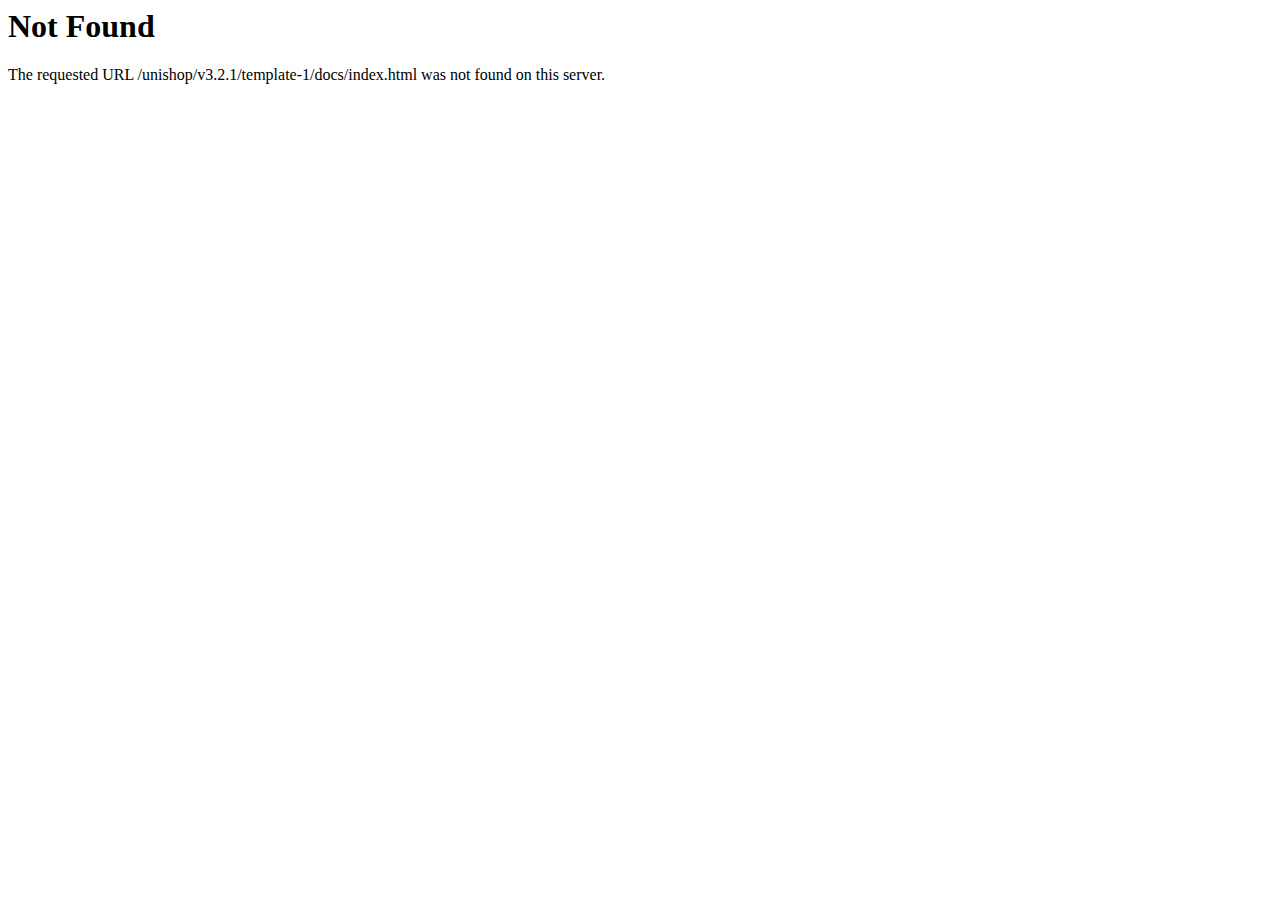
<file: docs/index.html>
<!DOCTYPE HTML PUBLIC "-//IETF//DTD HTML 2.0//EN">
<html><head>
<title>404 Not Found</title>
</head><body>
<h1>Not Found</h1>
<p>The requested URL /unishop/v3.2.1/template-1/docs/index.html was not found on this server.</p>
</body></html>
</file>
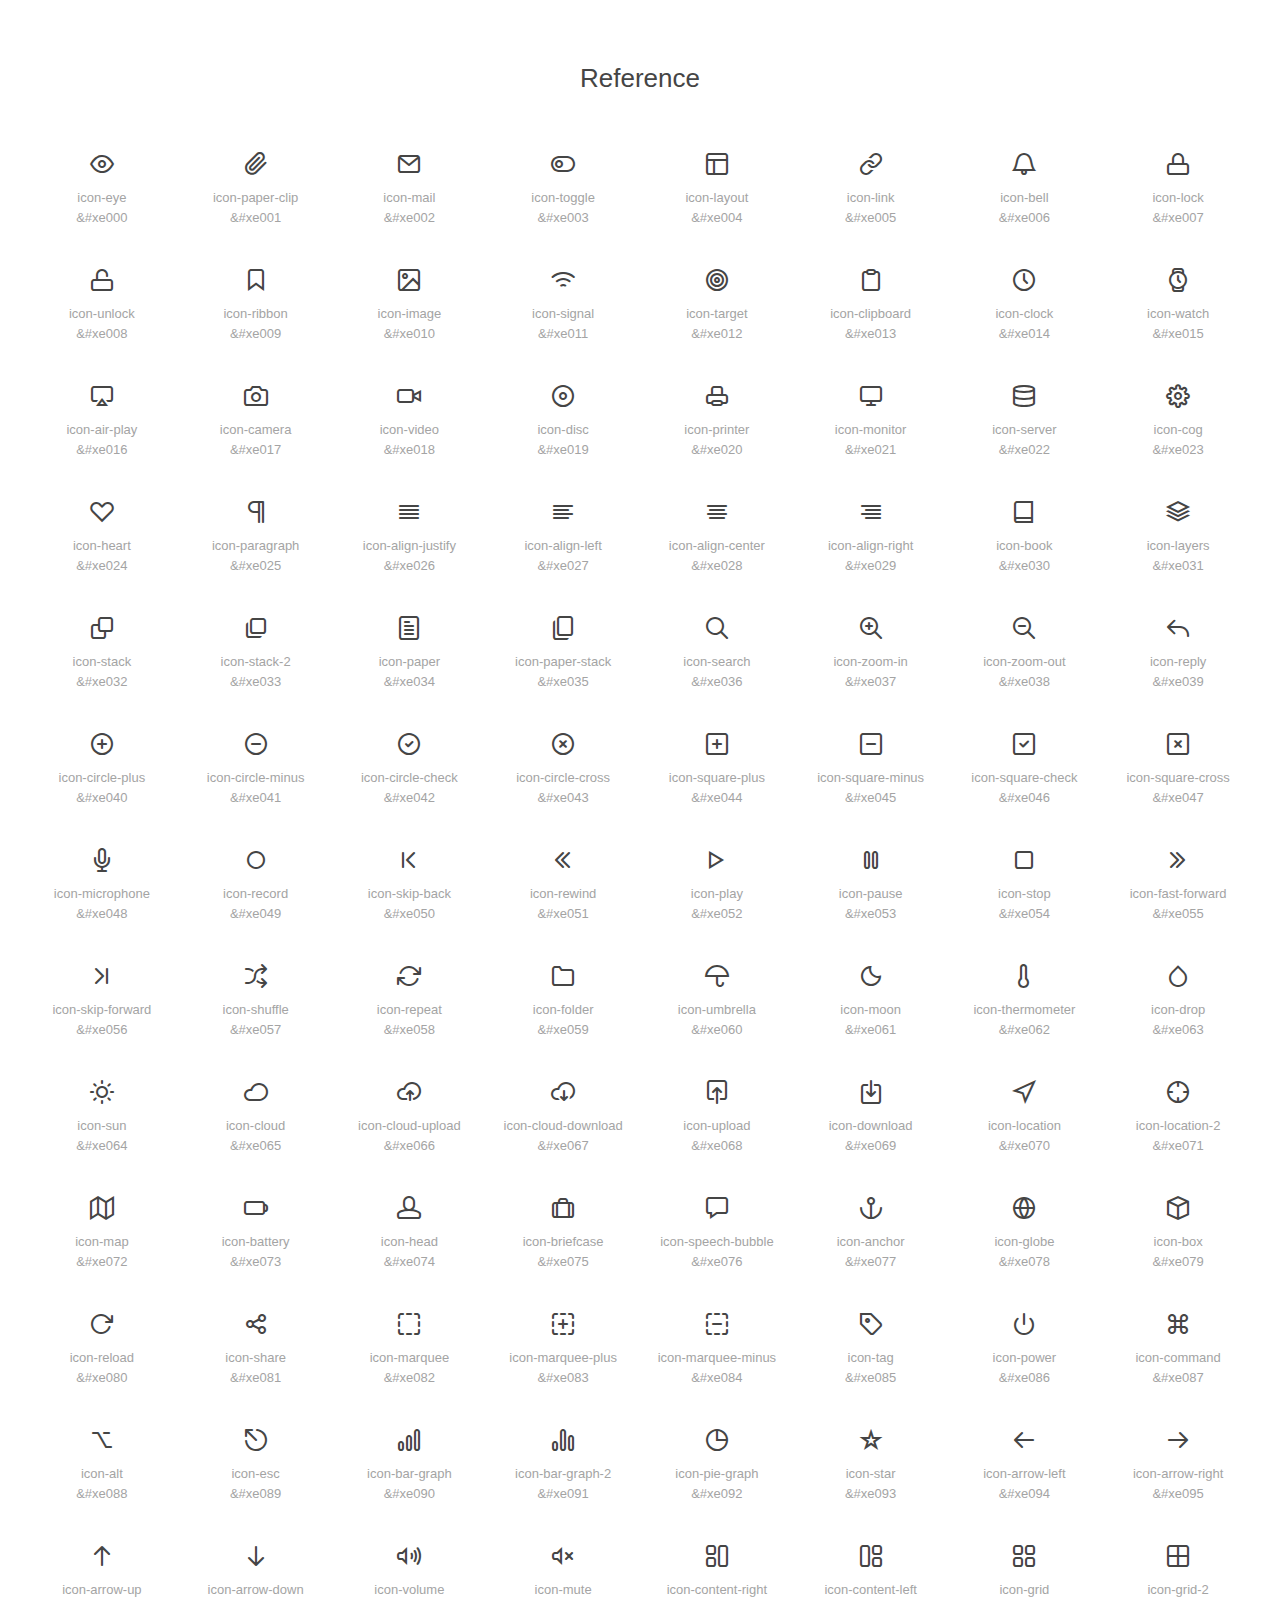
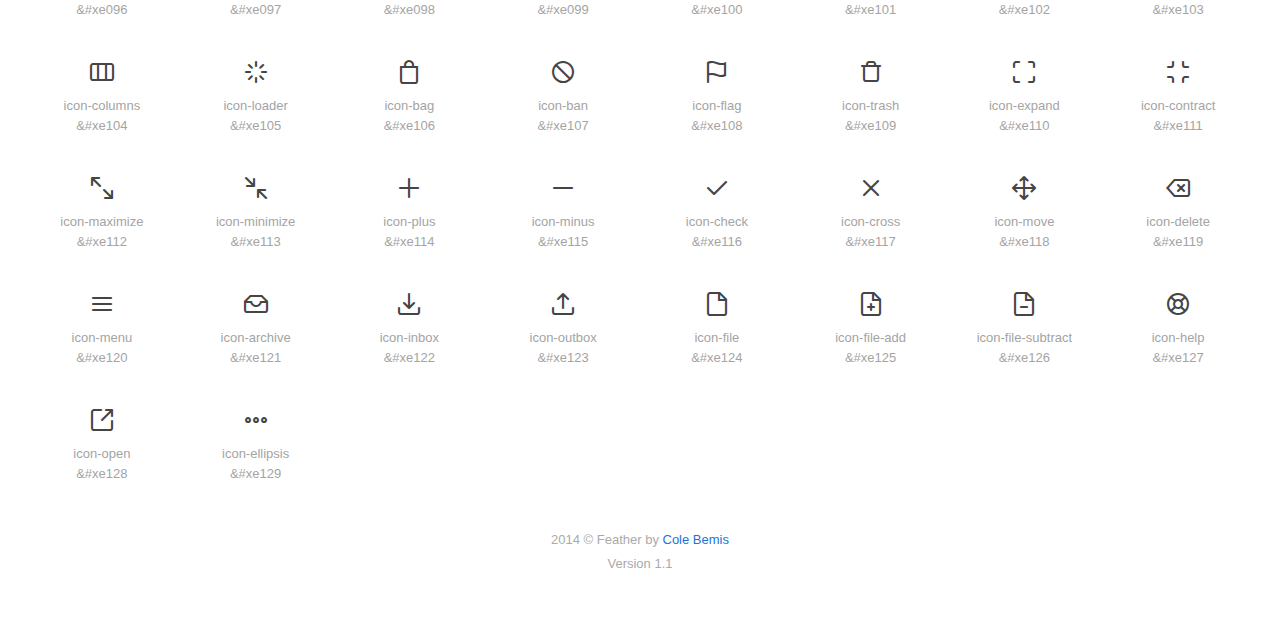
<file: docs/feather-icons/index.html>
<!doctype html>
<html lang="en">

<!-- Mirrored from themes.rokaux.com/unishop/v3.2.1/template-1/docs/feather-icons/ by HTTrack Website Copier/3.x [XR&CO'2014], Tue, 16 Mar 2021 15:37:34 GMT -->
<head>
  <meta charset="UTF-8">
  <title>Reference</title>
  <link rel="stylesheet" href="resources/style.css">

  <!-- Include feather.css in your document -->
  <link rel="stylesheet" href="feather-webfont/feather.css">

</head>
<body>

  <h1>Reference</h1>

  <ul class="clearfix">
    <li>
      <span class="icon-eye"></span>
      <span>icon-eye</span>
      <span>&amp;#xe000</span>
    </li>
    <li>
      <span class="icon-paper-clip"></span>
      <span>icon-paper-clip</span>
      <span>&amp;#xe001</span>
    </li>
    <li>
      <span class="icon-mail"></span>
      <span>icon-mail</span>
      <span>&amp;#xe002</span>
    </li>
    <li>
      <span class="icon-toggle"></span>
      <span>icon-toggle</span>
      <span>&amp;#xe003</span>
    </li>
    <li>
      <span class="icon-layout"></span>
      <span>icon-layout</span>
      <span>&amp;#xe004</span>
    </li>
    <li>
      <span class="icon-link"></span>
      <span>icon-link</span>
      <span>&amp;#xe005</span>
    </li>
    <li>
      <span class="icon-bell"></span>
      <span>icon-bell</span>
      <span>&amp;#xe006</span>
    </li>
    <li>
      <span class="icon-lock"></span>
      <span>icon-lock</span>
      <span>&amp;#xe007</span>
    </li>
      <li>
      <span class="icon-unlock"></span>
      <span>icon-unlock</span>
      <span>&amp;#xe008</span>
    </li>
    <li>
      <span class="icon-ribbon"></span>
      <span>icon-ribbon</span>
      <span>&amp;#xe009</span>
    </li>
    <li>
      <span class="icon-image"></span>
      <span>icon-image</span>
      <span>&amp;#xe010</span>
    </li>
    <li>
      <span class="icon-signal"></span>
      <span>icon-signal</span>
      <span>&amp;#xe011</span>
    </li>
    <li>
      <span class="icon-target"></span>
      <span>icon-target</span>
      <span>&amp;#xe012</span>
    </li>
    <li>
      <span class="icon-clipboard"></span>
      <span>icon-clipboard</span>
      <span>&amp;#xe013</span>
    </li>
    <li>
      <span class="icon-clock"></span>
      <span>icon-clock</span>
      <span>&amp;#xe014</span>
    </li>
    <li>
      <span class="icon-watch"></span>
      <span>icon-watch</span>
      <span>&amp;#xe015</span>
    </li>
    <li>
      <span class="icon-air-play"></span>
      <span>icon-air-play</span>
      <span>&amp;#xe016</span>
    </li>
    <li>
      <span class="icon-camera"></span>
      <span>icon-camera</span>
      <span>&amp;#xe017</span>
    </li>
    <li>
      <span class="icon-video"></span>
      <span>icon-video</span>
      <span>&amp;#xe018</span>
    </li>
    <li>
      <span class="icon-disc"></span>
      <span>icon-disc</span>
      <span>&amp;#xe019</span>
    </li>
    <li>
      <span class="icon-printer"></span>
      <span>icon-printer</span>
      <span>&amp;#xe020</span>
    </li>
    <li>
      <span class="icon-monitor"></span>
      <span>icon-monitor</span>
      <span>&amp;#xe021</span>
    </li>
    <li>
      <span class="icon-server"></span>
      <span>icon-server</span>
      <span>&amp;#xe022</span>
    </li>
    <li>
      <span class="icon-cog"></span>
      <span>icon-cog</span>
      <span>&amp;#xe023</span>
    </li>
    <li>
      <span class="icon-heart"></span>
      <span>icon-heart</span>
      <span>&amp;#xe024</span>
    </li>
    <li>
      <span class="icon-paragraph"></span>
      <span>icon-paragraph</span>
      <span>&amp;#xe025</span>
    </li>
    <li>
      <span class="icon-align-justify"></span>
      <span>icon-align-justify</span>
      <span>&amp;#xe026</span>
    </li>
    <li>
      <span class="icon-align-left"></span>
      <span>icon-align-left</span>
      <span>&amp;#xe027</span>
    </li>
    <li>
      <span class="icon-align-center"></span>
      <span>icon-align-center</span>
      <span>&amp;#xe028</span>
    </li>
    <li>
      <span class="icon-align-right"></span>
      <span>icon-align-right</span>
      <span>&amp;#xe029</span>
    </li>
    <li>
      <span class="icon-book"></span>
      <span>icon-book</span>
      <span>&amp;#xe030</span>
    </li>
    <li>
      <span class="icon-layers"></span>
      <span>icon-layers</span>
      <span>&amp;#xe031</span>
    </li>
    <li>
      <span class="icon-stack"></span>
      <span>icon-stack</span>
      <span>&amp;#xe032</span>
    </li>
    <li>
      <span class="icon-stack-2"></span>
      <span>icon-stack-2</span>
      <span>&amp;#xe033</span>
    </li>
    <li>
      <span class="icon-paper"></span>
      <span>icon-paper</span>
      <span>&amp;#xe034</span>
    </li>
    <li>
      <span class="icon-paper-stack"></span>
      <span>icon-paper-stack</span>
      <span>&amp;#xe035</span>
    </li>
    <li>
      <span class="icon-search"></span>
      <span>icon-search</span>
      <span>&amp;#xe036</span>
    </li>
    <li>
      <span class="icon-zoom-in"></span>
      <span>icon-zoom-in</span>
      <span>&amp;#xe037</span>
    </li>
    <li>
      <span class="icon-zoom-out"></span>
      <span>icon-zoom-out</span>
      <span>&amp;#xe038</span>
    </li>
    <li>
      <span class="icon-reply"></span>
      <span>icon-reply</span>
      <span>&amp;#xe039</span>
    </li>
    <li>
      <span class="icon-circle-plus"></span>
      <span>icon-circle-plus</span>
      <span>&amp;#xe040</span>
    </li>
    <li>
      <span class="icon-circle-minus"></span>
      <span>icon-circle-minus</span>
      <span>&amp;#xe041</span>
    </li>
    <li>
      <span class="icon-circle-check"></span>
      <span>icon-circle-check</span>
      <span>&amp;#xe042</span>
    </li>
    <li>
      <span class="icon-circle-cross"></span>
      <span>icon-circle-cross</span>
      <span>&amp;#xe043</span>
    </li>
    <li>
      <span class="icon-square-plus"></span>
      <span>icon-square-plus</span>
      <span>&amp;#xe044</span>
    </li>
    <li>
      <span class="icon-square-minus"></span>
      <span>icon-square-minus</span>
      <span>&amp;#xe045</span>
    </li>
    <li>
      <span class="icon-square-check"></span>
      <span>icon-square-check</span>
      <span>&amp;#xe046</span>
    </li>
    <li>
      <span class="icon-square-cross"></span>
      <span>icon-square-cross</span>
      <span>&amp;#xe047</span>
    </li>
    <li>
      <span class="icon-microphone"></span>
      <span>icon-microphone</span>
      <span>&amp;#xe048</span>
    </li>
    <li>
      <span class="icon-record"></span>
      <span>icon-record</span>
      <span>&amp;#xe049</span>
    </li>
    <li>
      <span class="icon-skip-back"></span>
      <span>icon-skip-back</span>
      <span>&amp;#xe050</span>
    </li>
    <li>
      <span class="icon-rewind"></span>
      <span>icon-rewind</span>
      <span>&amp;#xe051</span>
    </li>
    <li>
      <span class="icon-play"></span>
      <span>icon-play</span>
      <span>&amp;#xe052</span>
    </li>
    <li>
      <span class="icon-pause"></span>
      <span>icon-pause</span>
      <span>&amp;#xe053</span>
    </li>
    <li>
      <span class="icon-stop"></span>
      <span>icon-stop</span>
      <span>&amp;#xe054</span>
    </li>
    <li>
      <span class="icon-fast-forward"></span>
      <span>icon-fast-forward</span>
      <span>&amp;#xe055</span>
    </li>
    <li>
      <span class="icon-skip-forward"></span>
      <span>icon-skip-forward</span>
      <span>&amp;#xe056</span>
    </li>
    <li>
      <span class="icon-shuffle"></span>
      <span>icon-shuffle</span>
      <span>&amp;#xe057</span>
    </li>
    <li>
      <span class="icon-repeat"></span>
      <span>icon-repeat</span>
      <span>&amp;#xe058</span>
    </li>
    <li>
      <span class="icon-folder"></span>
      <span>icon-folder</span>
      <span>&amp;#xe059</span>
    </li>
    <li>
      <span class="icon-umbrella"></span>
      <span>icon-umbrella</span>
      <span>&amp;#xe060</span>
    </li>
    <li>
      <span class="icon-moon"></span>
      <span>icon-moon</span>
      <span>&amp;#xe061</span>
    </li>
    <li>
      <span class="icon-thermometer"></span>
      <span>icon-thermometer</span>
      <span>&amp;#xe062</span>
    </li>
    <li>
      <span class="icon-drop"></span>
      <span>icon-drop</span>
      <span>&amp;#xe063</span>
    </li>
    <li>
      <span class="icon-sun"></span>
      <span>icon-sun</span>
      <span>&amp;#xe064</span>
    </li>
    <li>
      <span class="icon-cloud"></span>
      <span>icon-cloud</span>
      <span>&amp;#xe065</span>
    </li>
    <li>
      <span class="icon-cloud-upload"></span>
      <span>icon-cloud-upload</span>
      <span>&amp;#xe066</span>
    </li>
    <li>
      <span class="icon-cloud-download"></span>
      <span>icon-cloud-download</span>
      <span>&amp;#xe067</span>
    </li>
    <li>
      <span class="icon-upload"></span>
      <span>icon-upload</span>
      <span>&amp;#xe068</span>
    </li>
    <li>
      <span class="icon-download"></span>
      <span>icon-download</span>
      <span>&amp;#xe069</span>
    </li>
    <li>
      <span class="icon-location"></span>
      <span>icon-location</span>
      <span>&amp;#xe070</span>
    </li>
    <li>
      <span class="icon-location-2"></span>
      <span>icon-location-2</span>
      <span>&amp;#xe071</span>
    </li>
    <li>
      <span class="icon-map"></span>
      <span>icon-map</span>
      <span>&amp;#xe072</span>
    </li>
    <li>
      <span class="icon-battery"></span>
      <span>icon-battery</span>
      <span>&amp;#xe073</span>
    </li>
    <li>
      <span class="icon-head"></span>
      <span>icon-head</span>
      <span>&amp;#xe074</span>
    </li>
    <li>
      <span class="icon-briefcase"></span>
      <span>icon-briefcase</span>
      <span>&amp;#xe075</span>
    </li>
    <li>
      <span class="icon-speech-bubble"></span>
      <span>icon-speech-bubble</span>
      <span>&amp;#xe076</span>
    </li>
    <li>
      <span class="icon-anchor"></span>
      <span>icon-anchor</span>
      <span>&amp;#xe077</span>
    </li>
    <li>
      <span class="icon-globe"></span>
      <span>icon-globe</span>
      <span>&amp;#xe078</span>
    </li>
    <li>
      <span class="icon-box"></span>
      <span>icon-box</span>
      <span>&amp;#xe079</span>
    </li>
    <li>
      <span class="icon-reload"></span>
      <span>icon-reload</span>
      <span>&amp;#xe080</span>
    </li>
    <li>
      <span class="icon-share"></span>
      <span>icon-share</span>
      <span>&amp;#xe081</span>
    </li>
    <li>
      <span class="icon-marquee"></span>
      <span>icon-marquee</span>
      <span>&amp;#xe082</span>
    </li>
    <li>
      <span class="icon-marquee-plus"></span>
      <span>icon-marquee-plus</span>
      <span>&amp;#xe083</span>
    </li>
    <li>
      <span class="icon-marquee-minus"></span>
      <span>icon-marquee-minus</span>
      <span>&amp;#xe084</span>
    </li>
    <li>
      <span class="icon-tag"></span>
      <span>icon-tag</span>
      <span>&amp;#xe085</span>
    </li>
    <li>
      <span class="icon-power"></span>
      <span>icon-power</span>
      <span>&amp;#xe086</span>
    </li>
    <li>
      <span class="icon-command"></span>
      <span>icon-command</span>
      <span>&amp;#xe087</span>
    </li>
    <li>
      <span class="icon-alt"></span>
      <span>icon-alt</span>
      <span>&amp;#xe088</span>
    </li>
    <li>
      <span class="icon-esc"></span>
      <span>icon-esc</span>
      <span>&amp;#xe089</span>
    </li>
    <li>
      <span class="icon-bar-graph"></span>
      <span>icon-bar-graph</span>
      <span>&amp;#xe090</span>
    </li>
    <li>
      <span class="icon-bar-graph-2"></span>
      <span>icon-bar-graph-2</span>
      <span>&amp;#xe091</span>
    </li>
    <li>
      <span class="icon-pie-graph"></span>
      <span>icon-pie-graph</span>
      <span>&amp;#xe092</span>
    </li>
    <li>
      <span class="icon-star"></span>
      <span>icon-star</span>
      <span>&amp;#xe093</span>
    </li>
    <li>
      <span class="icon-arrow-left"></span>
      <span>icon-arrow-left</span>
      <span>&amp;#xe094</span>
    </li>
    <li>
      <span class="icon-arrow-right"></span>
      <span>icon-arrow-right</span>
      <span>&amp;#xe095</span>
    </li>
    <li>
      <span class="icon-arrow-up"></span>
      <span>icon-arrow-up</span>
      <span>&amp;#xe096</span>
    </li>
    <li>
      <span class="icon-arrow-down"></span>
      <span>icon-arrow-down</span>
      <span>&amp;#xe097</span>
    </li>
    <li>
      <span class="icon-volume"></span>
      <span>icon-volume</span>
      <span>&amp;#xe098</span>
    </li>
    <li>
      <span class="icon-mute"></span>
      <span>icon-mute</span>
      <span>&amp;#xe099</span>
    </li>
    <li>
      <span class="icon-content-right"></span>
      <span>icon-content-right</span>
      <span>&amp;#xe100</span>
    </li>
    <li>
      <span class="icon-content-left"></span>
      <span>icon-content-left</span>
      <span>&amp;#xe101</span>
    </li>
    <li>
      <span class="icon-grid"></span>
      <span>icon-grid</span>
      <span>&amp;#xe102</span>
    </li>
    <li>
      <span class="icon-grid-2"></span>
      <span>icon-grid-2</span>
      <span>&amp;#xe103</span>
    </li>
    <li>
      <span class="icon-columns"></span>
      <span>icon-columns</span>
      <span>&amp;#xe104</span>
    </li>
    <li>
      <span class="icon-loader"></span>
      <span>icon-loader</span>
      <span>&amp;#xe105</span>
    </li>
    <li>
      <span class="icon-bag"></span>
      <span>icon-bag</span>
      <span>&amp;#xe106</span>
    </li>
    <li>
      <span class="icon-ban"></span>
      <span>icon-ban</span>
      <span>&amp;#xe107</span>
    </li>
    <li>
      <span class="icon-flag"></span>
      <span>icon-flag</span>
      <span>&amp;#xe108</span>
    </li>
    <li>
      <span class="icon-trash"></span>
      <span>icon-trash</span>
      <span>&amp;#xe109</span>
    </li>
    <li>
      <span class="icon-expand"></span>
      <span>icon-expand</span>
      <span>&amp;#xe110</span>
    </li>
    <li>
      <span class="icon-contract"></span>
      <span>icon-contract</span>
      <span>&amp;#xe111</span>
    </li>
    <li>
      <span class="icon-maximize"></span>
      <span>icon-maximize</span>
      <span>&amp;#xe112</span>
    </li>
    <li>
      <span class="icon-minimize"></span>
      <span>icon-minimize</span>
      <span>&amp;#xe113</span>
    </li>
    <li>
      <span class="icon-plus"></span>
      <span>icon-plus</span>
      <span>&amp;#xe114</span>
    </li>
    <li>
      <span class="icon-minus"></span>
      <span>icon-minus</span>
      <span>&amp;#xe115</span>
    </li>
    <li>
      <span class="icon-check"></span>
      <span>icon-check</span>
      <span>&amp;#xe116</span>
    </li>
    <li>
      <span class="icon-cross"></span>
      <span>icon-cross</span>
      <span>&amp;#xe117</span>
    </li>
    <li>
      <span class="icon-move"></span>
      <span>icon-move</span>
      <span>&amp;#xe118</span>
    </li>
    <li>
      <span class="icon-delete"></span>
      <span>icon-delete</span>
      <span>&amp;#xe119</span>
    </li>
    <li>
      <span class="icon-menu"></span>
      <span>icon-menu</span>
      <span>&amp;#xe120</span>
    </li>
    <li>
      <span class="icon-archive"></span>
      <span>icon-archive</span>
      <span>&amp;#xe121</span>
    </li>
    <li>
      <span class="icon-inbox"></span>
      <span>icon-inbox</span>
      <span>&amp;#xe122</span>
    </li>
    <li>
      <span class="icon-outbox"></span>
      <span>icon-outbox</span>
      <span>&amp;#xe123</span>
    </li>
    <li>
      <span class="icon-file"></span>
      <span>icon-file</span>
      <span>&amp;#xe124</span>
    </li>
    <li>
      <span class="icon-file-add"></span>
      <span>icon-file-add</span>
      <span>&amp;#xe125</span>
    </li>
    <li>
      <span class="icon-file-subtract"></span>
      <span>icon-file-subtract</span>
      <span>&amp;#xe126</span>
    </li>
    <li>
      <span class="icon-help"></span>
      <span>icon-help</span>
      <span>&amp;#xe127</span>
    </li>
    <li>
      <span class="icon-open"></span>
      <span>icon-open</span>
      <span>&amp;#xe128</span>
    </li>
    <li>
      <span class="icon-ellipsis"></span>
      <span>icon-ellipsis</span>
      <span>&amp;#xe129</span>
    </li>
  </ul>

  <footer>
    <p>
      2014 &copy; Feather by <a href="http://colebemis.com/">Cole Bemis</a>
      <br>
      Version 1.1
    </p>
  </footer>

</body>

<!-- Mirrored from themes.rokaux.com/unishop/v3.2.1/template-1/docs/feather-icons/ by HTTrack Website Copier/3.x [XR&CO'2014], Tue, 16 Mar 2021 15:37:35 GMT -->
</html>
</file>
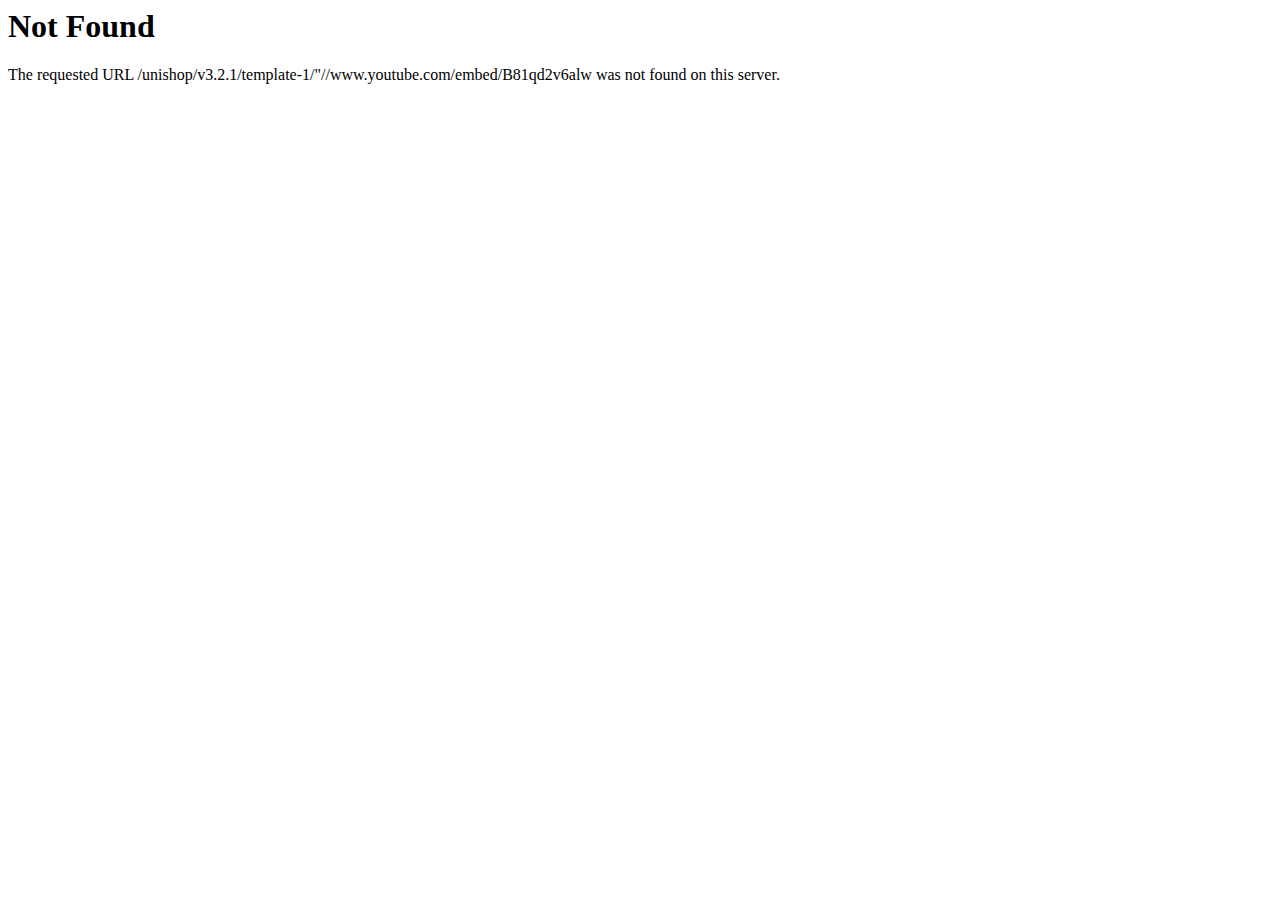
<file: _/www.youtube.com/embed/B81qd2v6alw438d.html>
<!DOCTYPE HTML PUBLIC "-//IETF//DTD HTML 2.0//EN">
<html><head>
<title>404 Not Found</title>
</head><body>
<h1>Not Found</h1>
<p>The requested URL /unishop/v3.2.1/template-1/&quot;//www.youtube.com/embed/B81qd2v6alw was not found on this server.</p>
</body></html>
</file>
<file: docs/feather-icons/resources/style.css>
/* clearfix */

.clearfix:before,
.clearfix:after {
  content: " ";
  display: table;
}

.clearfix:after {
  clear: both;
}

.clearfix {
  *zoom: 1; /* IE 6/7 */
}

/* general */

* {
  -webkit-box-sizing: border-box;
  -moz-box-sizing: border-box;
  box-sizing: border-box;
}

body {
  margin: 0;
  -webkit-font-smoothing: antialiased;
}

 h1 {
   margin: 60px 0 40px;
   font: 300 26px/1.4em "Helvetica Neue", Helvetica, Arial, sans-serif;
   text-align: center;
   color: #454545;
 }

/* icons */

ul {
  width: 100%;
  padding: 0 25px;
  list-style: none;
}

li {
  float: left;
  width: 12.5%;
  height: 52px;
  margin-bottom: 64px;
  padding: 0 16px;
  text-align: center;
}

@media screen and (max-width: 1100px) and (min-width: 820px) {
  li {
    width: 20%;
  }
}

@media screen and (max-width: 819px) and (min-width: 569px) {
  li {
    width: 25%;
  }
}

@media screen and (max-width: 568px) {
  li {
    width: 50%;
  }
}

[class*="icon-"] {
  padding: 14px;
  font-size: 24px;
  color: #454545;
}

span:not([class*="icon-"]) {
  display: block;
  font: 400 13px/1.5 "Helvetica Neue", sans-serif;
  color: #a4a4a4;
}

/* footer */

footer p {
  font: 400 13px/1.8 "Helvetica Neue", sans-serif;
  text-align: center;
  color: #aaa;
  margin: 20px 0 60px;
}

footer a {
  color: #2173d9;
  text-decoration: none;
}

footer a:hover {
  border-bottom: 1px dotted #2173d9;
}
</file>
<file: docs/feather-icons/feather-webfont/feather.css>
@charset "UTF-8";
 
@font-face {
  font-family: "feather";
  src:url("fonts/feather-webfont.eot");
  src:url("fonts/feather-webfontd41d.eot?#iefix") format("embedded-opentype"),
    url("fonts/feather-webfont.woff") format("woff"),
    url("fonts/feather-webfont.ttf") format("truetype"),
    url("fonts/feather-webfont.svg#feather") format("svg");
  font-weight: normal;
  font-style: normal;
}

/* Character Mapping Method */
 
[data-icon]:before {
  display: inline-block;
  font-family: "feather";
  content: attr(data-icon);
  font-style: normal;
  font-weight: normal;
  font-variant: normal;
  text-transform: none;
  speak: none;
  line-height: 1;
  -webkit-font-smoothing: antialiased;
  -moz-osx-font-smoothing: grayscale;
}

/* CSS Class Mapping Method */
 
[class^="icon-"],
[class*=" icon-"] {
  display: inline-block;
  font-family: "feather";
  font-style: normal;
  font-weight: normal;
  font-variant: normal;
  text-transform: none;
  speak: none;
  line-height: 1;
  -webkit-font-smoothing: antialiased;
  -moz-osx-font-smoothing: grayscale;
}

.icon-eye:before {
  content: "\e000";
}

.icon-paper-clip:before {
  content: "\e001";
}

.icon-mail:before {
  content: "\e002";
}

.icon-mail:before {
  content: "\e002";
}

.icon-toggle:before {
  content: "\e003";
}

.icon-layout:before {
  content: "\e004";
}

.icon-link:before {
  content: "\e005";
}

.icon-bell:before {
  content: "\e006";
}

.icon-lock:before {
  content: "\e007";
}

.icon-unlock:before {
  content: "\e008";
}

.icon-ribbon:before {
  content: "\e009";
}

.icon-image:before {
  content: "\e010";
}

.icon-signal:before {
  content: "\e011";
}

.icon-target:before {
  content: "\e012";
}

.icon-clipboard:before {
  content: "\e013";
}

.icon-clock:before {
  content: "\e014";
}

.icon-clock:before {
  content: "\e014";
}

.icon-watch:before {
  content: "\e015";
}

.icon-air-play:before {
  content: "\e016";
}

.icon-camera:before {
  content: "\e017";
}

.icon-video:before {
  content: "\e018";
}

.icon-disc:before {
  content: "\e019";
}

.icon-printer:before {
  content: "\e020";
}

.icon-monitor:before {
  content: "\e021";
}

.icon-server:before {
  content: "\e022";
}

.icon-cog:before {
  content: "\e023";
}

.icon-heart:before {
  content: "\e024";
}

.icon-paragraph:before {
  content: "\e025";
}

.icon-align-justify:before {
  content: "\e026";
}

.icon-align-left:before {
  content: "\e027";
}

.icon-align-center:before {
  content: "\e028";
}

.icon-align-right:before {
  content: "\e029";
}

.icon-book:before {
  content: "\e030";
}

.icon-layers:before {
  content: "\e031";
}

.icon-stack:before {
  content: "\e032";
}

.icon-stack-2:before {
  content: "\e033";
}

.icon-paper:before {
  content: "\e034";
}

.icon-paper-stack:before {
  content: "\e035";
}

.icon-search:before {
  content: "\e036";
}

.icon-zoom-in:before {
  content: "\e037";
}

.icon-zoom-out:before {
  content: "\e038";
}

.icon-reply:before {
  content: "\e039";
}

.icon-circle-plus:before {
  content: "\e040";
}

.icon-circle-minus:before {
  content: "\e041";
}

.icon-circle-check:before {
  content: "\e042";
}

.icon-circle-cross:before {
  content: "\e043";
}

.icon-square-plus:before {
  content: "\e044";
}

.icon-square-minus:before {
  content: "\e045";
}

.icon-square-check:before {
  content: "\e046";
}

.icon-square-cross:before {
  content: "\e047";
}

.icon-microphone:before {
  content: "\e048";
}

.icon-record:before {
  content: "\e049";
}

.icon-skip-back:before {
  content: "\e050";
}

.icon-rewind:before {
  content: "\e051";
}

.icon-play:before {
  content: "\e052";
}

.icon-pause:before {
  content: "\e053";
}

.icon-stop:before {
  content: "\e054";
}

.icon-fast-forward:before {
  content: "\e055";
}

.icon-skip-forward:before {
  content: "\e056";
}

.icon-shuffle:before {
  content: "\e057";
}

.icon-repeat:before {
  content: "\e058";
}

.icon-folder:before {
  content: "\e059";
}

.icon-umbrella:before {
  content: "\e060";
}

.icon-moon:before {
  content: "\e061";
}

.icon-thermometer:before {
  content: "\e062";
}

.icon-drop:before {
  content: "\e063";
}

.icon-sun:before {
  content: "\e064";
}

.icon-cloud:before {
  content: "\e065";
}

.icon-cloud-upload:before {
  content: "\e066";
}

.icon-cloud-download:before {
  content: "\e067";
}

.icon-upload:before {
  content: "\e068";
}

.icon-download:before {
  content: "\e069";
}

.icon-location:before {
  content: "\e070";
}

.icon-location-2:before {
  content: "\e071";
}

.icon-map:before {
  content: "\e072";
}

.icon-battery:before {
  content: "\e073";
}

.icon-head:before {
  content: "\e074";
}

.icon-briefcase:before {
  content: "\e075";
}

.icon-speech-bubble:before {
  content: "\e076";
}

.icon-anchor:before {
  content: "\e077";
}

.icon-globe:before {
  content: "\e078";
}

.icon-box:before {
  content: "\e079";
}

.icon-reload:before {
  content: "\e080";
}

.icon-share:before {
  content: "\e081";
}

.icon-marquee:before {
  content: "\e082";
}

.icon-marquee-plus:before {
  content: "\e083";
}

.icon-marquee-minus:before {
  content: "\e084";
}

.icon-tag:before {
  content: "\e085";
}

.icon-power:before {
  content: "\e086";
}

.icon-command:before {
  content: "\e087";
}

.icon-alt:before {
  content: "\e088";
}

.icon-esc:before {
  content: "\e089";
}

.icon-bar-graph:before {
  content: "\e090";
}

.icon-bar-graph-2:before {
  content: "\e091";
}

.icon-pie-graph:before {
  content: "\e092";
}

.icon-star:before {
  content: "\e093";
}

.icon-arrow-left:before {
  content: "\e094";
}

.icon-arrow-right:before {
  content: "\e095";
}

.icon-arrow-up:before {
  content: "\e096";
}

.icon-arrow-down:before {
  content: "\e097";
}

.icon-volume:before {
  content: "\e098";
}

.icon-mute:before {
  content: "\e099";
}

.icon-content-right:before {
  content: "\e100";
}

.icon-content-left:before {
  content: "\e101";
}

.icon-grid:before {
  content: "\e102";
}

.icon-grid-2:before {
  content: "\e103";
}

.icon-columns:before {
  content: "\e104";
}

.icon-loader:before {
  content: "\e105";
}

.icon-bag:before {
  content: "\e106";
}

.icon-ban:before {
  content: "\e107";
}

.icon-flag:before {
  content: "\e108";
}

.icon-trash:before {
  content: "\e109";
}

.icon-expand:before {
  content: "\e110";
}

.icon-contract:before {
  content: "\e111";
}

.icon-maximize:before {
  content: "\e112";
}

.icon-minimize:before {
  content: "\e113";
}

.icon-plus:before {
  content: "\e114";
}

.icon-minus:before {
  content: "\e115";
}

.icon-check:before {
  content: "\e116";
}

.icon-cross:before {
  content: "\e117";
}

.icon-move:before {
  content: "\e118";
}

.icon-delete:before {
  content: "\e119";
}

.icon-menu:before {
  content: "\e120";
}

.icon-archive:before {
  content: "\e121";
}

.icon-inbox:before {
  content: "\e122";
}

.icon-outbox:before {
  content: "\e123";
}

.icon-file:before {
  content: "\e124";
}

.icon-file-add:before {
  content: "\e125";
}

.icon-file-subtract:before {
  content: "\e126";
}

.icon-help:before {
  content: "\e127";
}

.icon-open:before {
  content: "\e128";
}

.icon-ellipsis:before {
  content: "\e129";
}
</file>
